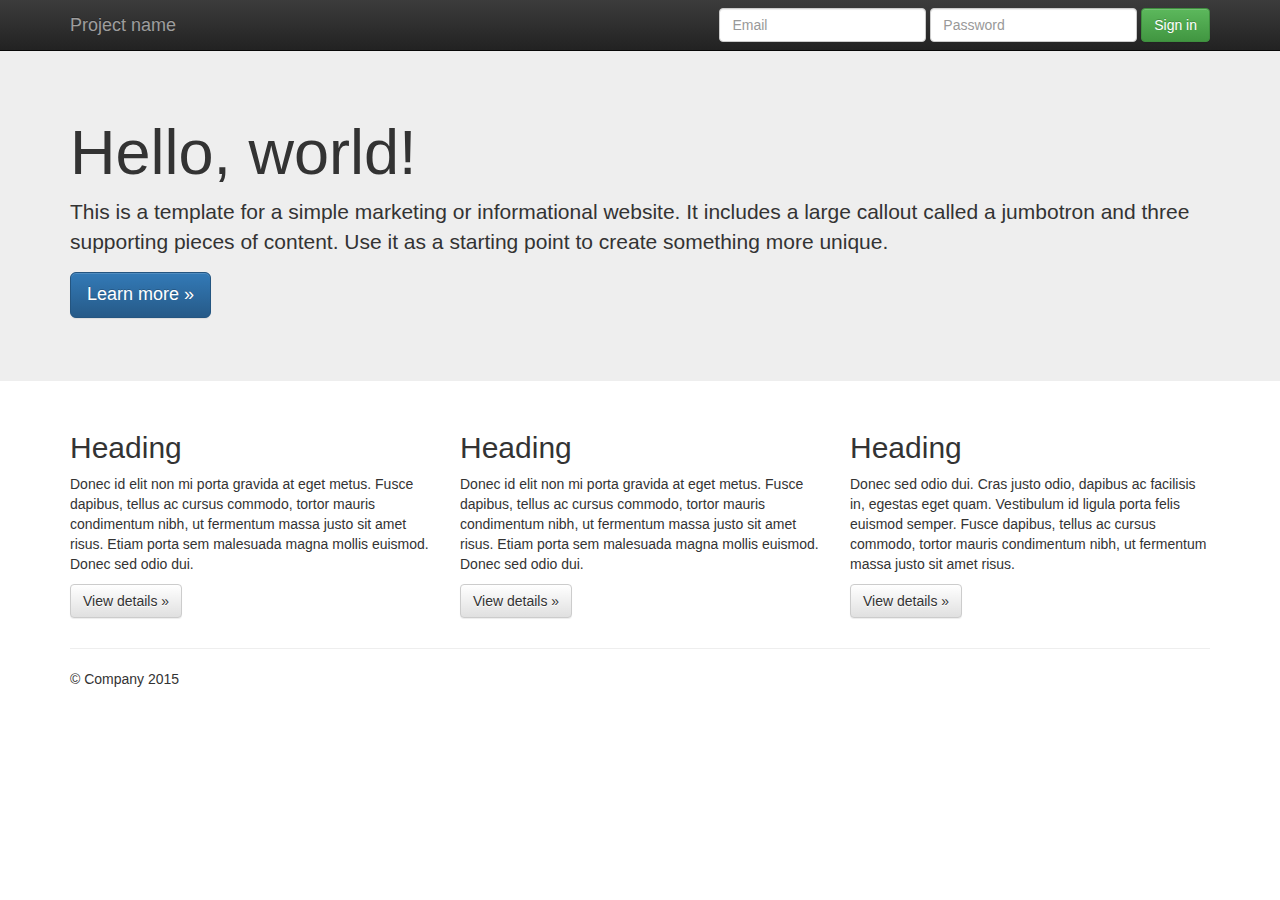
<file: Pruebas/Demo-01/index.html>
<!doctype html>
<!--[if lt IE 7]>      <html class="no-js lt-ie9 lt-ie8 lt-ie7" lang=""> <![endif]-->
<!--[if IE 7]>         <html class="no-js lt-ie9 lt-ie8" lang=""> <![endif]-->
<!--[if IE 8]>         <html class="no-js lt-ie9" lang=""> <![endif]-->
<!--[if gt IE 8]><!--> <html class="no-js" lang=""> <!--<![endif]-->
    <head>
        <meta charset="utf-8">
        <meta http-equiv="X-UA-Compatible" content="IE=edge,chrome=1">
        <title></title>
        <meta name="description" content="">
        <meta name="viewport" content="width=device-width, initial-scale=1">
        <link rel="apple-touch-icon" href="apple-touch-icon.png">

        <link rel="stylesheet" href="css/bootstrap.min.css">
        <style>
            body {
                padding-top: 50px;
                padding-bottom: 20px;
            }
        </style>
        <link rel="stylesheet" href="css/bootstrap-theme.min.css">
        <link rel="stylesheet" href="css/main.css">

        <script src="js/vendor/modernizr-2.8.3-respond-1.4.2.min.js"></script>
    </head>
    <body>
        <!--[if lt IE 8]>
            <p class="browserupgrade">You are using an <strong>outdated</strong> browser. Please <a href="http://browsehappy.com/">upgrade your browser</a> to improve your experience.</p>
        <![endif]-->
    <nav class="navbar navbar-inverse navbar-fixed-top" role="navigation">
      <div class="container">
        <div class="navbar-header">
          <button type="button" class="navbar-toggle collapsed" data-toggle="collapse" data-target="#navbar" aria-expanded="false" aria-controls="navbar">
            <span class="sr-only">Toggle navigation</span>
            <span class="icon-bar"></span>
            <span class="icon-bar"></span>
            <span class="icon-bar"></span>
          </button>
          <a class="navbar-brand" href="#">Project name</a>
        </div>
        <div id="navbar" class="navbar-collapse collapse">
          <form class="navbar-form navbar-right" role="form">
            <div class="form-group">
              <input type="text" placeholder="Email" class="form-control">
            </div>
            <div class="form-group">
              <input type="password" placeholder="Password" class="form-control">
            </div>
            <button type="submit" class="btn btn-success">Sign in</button>
          </form>
        </div><!--/.navbar-collapse -->
      </div>
    </nav>

    <!-- Main jumbotron for a primary marketing message or call to action -->
    <div class="jumbotron">
      <div class="container">
        <h1>Hello, world!</h1>
        <p>This is a template for a simple marketing or informational website. It includes a large callout called a jumbotron and three supporting pieces of content. Use it as a starting point to create something more unique.</p>
        <p><a class="btn btn-primary btn-lg" href="#" role="button">Learn more &raquo;</a></p>
      </div>
    </div>

    <div class="container">
      <!-- Example row of columns -->
      <div class="row">
        <div class="col-md-4">
          <h2>Heading</h2>
          <p>Donec id elit non mi porta gravida at eget metus. Fusce dapibus, tellus ac cursus commodo, tortor mauris condimentum nibh, ut fermentum massa justo sit amet risus. Etiam porta sem malesuada magna mollis euismod. Donec sed odio dui. </p>
          <p><a class="btn btn-default" href="#" role="button">View details &raquo;</a></p>
        </div>
        <div class="col-md-4">
          <h2>Heading</h2>
          <p>Donec id elit non mi porta gravida at eget metus. Fusce dapibus, tellus ac cursus commodo, tortor mauris condimentum nibh, ut fermentum massa justo sit amet risus. Etiam porta sem malesuada magna mollis euismod. Donec sed odio dui. </p>
          <p><a class="btn btn-default" href="#" role="button">View details &raquo;</a></p>
       </div>
        <div class="col-md-4">
          <h2>Heading</h2>
          <p>Donec sed odio dui. Cras justo odio, dapibus ac facilisis in, egestas eget quam. Vestibulum id ligula porta felis euismod semper. Fusce dapibus, tellus ac cursus commodo, tortor mauris condimentum nibh, ut fermentum massa justo sit amet risus.</p>
          <p><a class="btn btn-default" href="#" role="button">View details &raquo;</a></p>
        </div>
      </div>

      <hr>

      <footer>
        <p>&copy; Company 2015</p>
      </footer>
    </div> <!-- /container -->        <script src="//ajax.googleapis.com/ajax/libs/jquery/1.11.2/jquery.min.js"></script>
        <script>window.jQuery || document.write('<script src="js/vendor/jquery-1.11.2.min.js"><\/script>')</script>

        <script src="js/vendor/bootstrap.min.js"></script>

        <script src="js/main.js"></script>

        <!-- Google Analytics: change UA-XXXXX-X to be your site's ID. -->
        <script>
            (function(b,o,i,l,e,r){b.GoogleAnalyticsObject=l;b[l]||(b[l]=
            function(){(b[l].q=b[l].q||[]).push(arguments)});b[l].l=+new Date;
            e=o.createElement(i);r=o.getElementsByTagName(i)[0];
            e.src='//www.google-analytics.com/analytics.js';
            r.parentNode.insertBefore(e,r)}(window,document,'script','ga'));
            ga('create','UA-XXXXX-X','auto');ga('send','pageview');
        </script>
    </body>
</html>
</file>
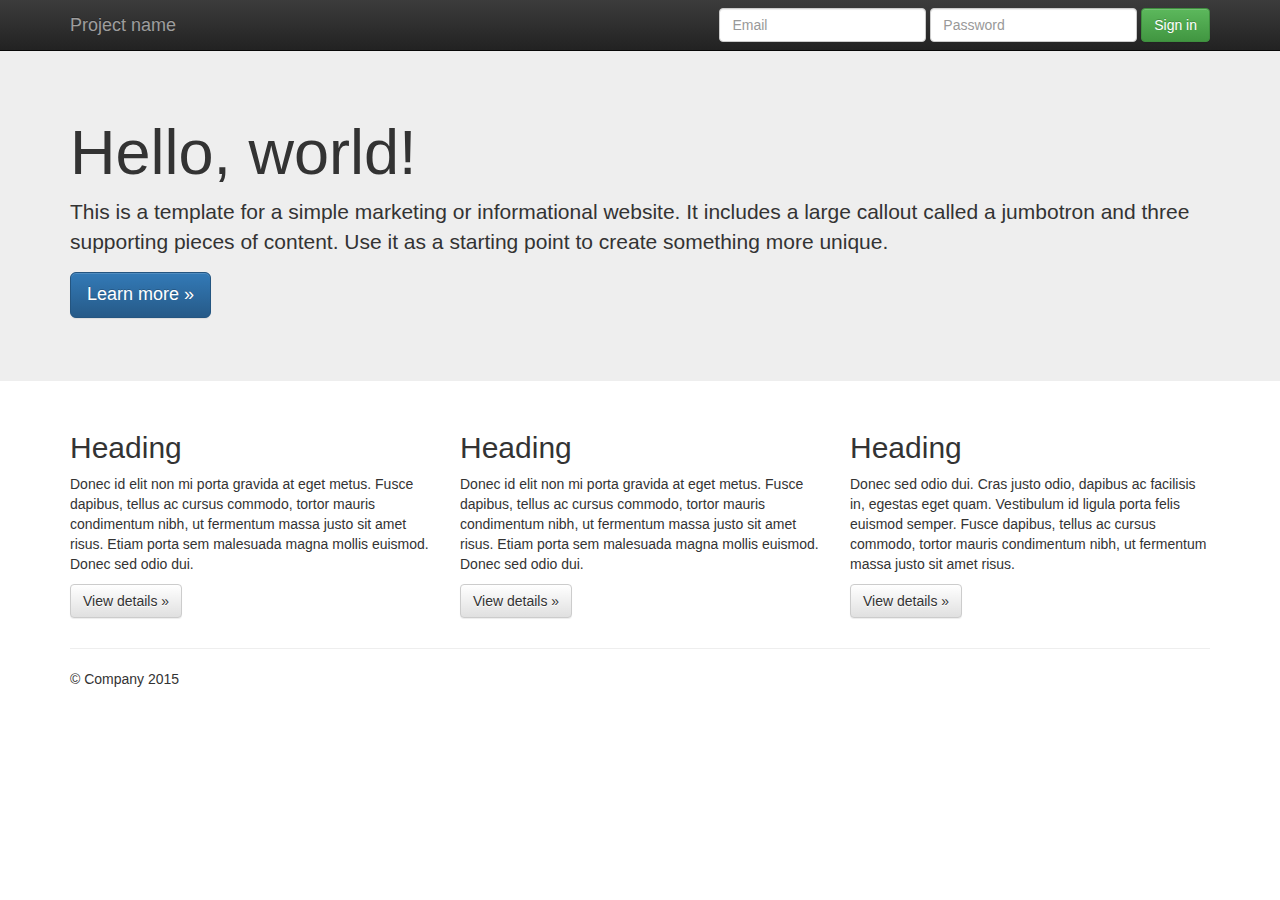
<file: Pruebas/Demo-02/index.html>
<!doctype html>
<!--[if lt IE 7]>      <html class="no-js lt-ie9 lt-ie8 lt-ie7" lang=""> <![endif]-->
<!--[if IE 7]>         <html class="no-js lt-ie9 lt-ie8" lang=""> <![endif]-->
<!--[if IE 8]>         <html class="no-js lt-ie9" lang=""> <![endif]-->
<!--[if gt IE 8]><!-->
<html class="no-js" lang="">
<!--<![endif]-->

<head>
  <meta charset="utf-8">
  <meta http-equiv="X-UA-Compatible" content="IE=edge,chrome=1">
  <title>Pruebas con el demo02</title>
  <meta name="description" content="">
  <meta name="viewport" content="width=device-width, initial-scale=1">
  <link rel="apple-touch-icon" href="apple-touch-icon.png">

  <link rel="stylesheet" href="css/bootstrap.min.css">
  <style>
    body {
      padding-top: 50px;
      padding-bottom: 20px;
    }
  </style>
  <link rel="stylesheet" href="css/bootstrap-theme.min.css">
  <link rel="stylesheet" href="css/main.css">

  <script src="js/vendor/modernizr-2.8.3-respond-1.4.2.min.js"></script>
</head>

<body>
  <!--[if lt IE 8]>
            <p class="browserupgrade">You are using an <strong>outdated</strong> browser. Please <a href="http://browsehappy.com/">upgrade your browser</a> to improve your experience.</p>
        <![endif]-->
  <nav class="navbar navbar-inverse navbar-fixed-top" role="navigation">
    <div class="container">
      <div class="navbar-header">
        <button type="button" class="navbar-toggle collapsed" data-toggle="collapse" data-target="#navbar"
          aria-expanded="false" aria-controls="navbar">
          <span class="sr-only">Toggle navigation</span>
          <span class="icon-bar"></span>
          <span class="icon-bar"></span>
          <span class="icon-bar"></span>
        </button>
        <a class="navbar-brand" href="#">Project name</a>
      </div>
      <div id="navbar" class="navbar-collapse collapse">
        <form class="navbar-form navbar-right" role="form">
          <div class="form-group">
            <input type="text" placeholder="Email" class="form-control">
          </div>
          <div class="form-group">
            <input type="password" placeholder="Password" class="form-control">
          </div>
          <button type="submit" class="btn btn-success">Sign in</button>
        </form>
      </div>
      <!--/.navbar-collapse -->
    </div>
  </nav>

  <!-- Main jumbotron for a primary marketing message or call to action -->
  <div class="jumbotron">
    <div class="container">
      <h1>Hello, world!</h1>
      <p>This is a template for a simple marketing or informational website. It includes a large callout called a
        jumbotron and three supporting pieces of content. Use it as a starting point to create something more unique.
      </p>
      <p><a class="btn btn-primary btn-lg" href="#" role="button">Learn more &raquo;</a></p>
    </div>
  </div>

  <div class="container">
    <!-- Example row of columns -->
    <div class="row">
      <div class="col-md-4">
        <h2>Heading</h2>
        <p>Donec id elit non mi porta gravida at eget metus. Fusce dapibus, tellus ac cursus commodo, tortor mauris
          condimentum nibh, ut fermentum massa justo sit amet risus. Etiam porta sem malesuada magna mollis euismod.
          Donec sed odio dui. </p>
        <p><a class="btn btn-default" href="#" role="button">View details &raquo;</a></p>
      </div>
      <div class="col-md-4">
        <h2>Heading</h2>
        <p>Donec id elit non mi porta gravida at eget metus. Fusce dapibus, tellus ac cursus commodo, tortor mauris
          condimentum nibh, ut fermentum massa justo sit amet risus. Etiam porta sem malesuada magna mollis euismod.
          Donec sed odio dui. </p>
        <p><a class="btn btn-default" href="#" role="button">View details &raquo;</a></p>
      </div>
      <div class="col-md-4">
        <h2>Heading</h2>
        <p>Donec sed odio dui. Cras justo odio, dapibus ac facilisis in, egestas eget quam. Vestibulum id ligula porta
          felis euismod semper. Fusce dapibus, tellus ac cursus commodo, tortor mauris condimentum nibh, ut fermentum
          massa justo sit amet risus.</p>
        <p><a class="btn btn-default" href="#" role="button">View details &raquo;</a></p>
      </div>
    </div>

    <hr>

    <footer>
      <p>&copy; Company 2015</p>
    </footer>
  </div> <!-- /container -->
  <script src="//ajax.googleapis.com/ajax/libs/jquery/1.11.2/jquery.min.js"></script>
  <script>window.jQuery || document.write('<script src="js/vendor/jquery-1.11.2.min.js"><\/script>')</script>

  <script src="js/vendor/bootstrap.min.js"></script>

  <script src="js/main.js"></script>

  <!-- Google Analytics: change UA-XXXXX-X to be your site's ID. -->
  <script>
      (function (b, o, i, l, e, r) {
        b.GoogleAnalyticsObject = l; b[l] || (b[l] =
          function () { (b[l].q = b[l].q || []).push(arguments) }); b[l].l = +new Date;
        e = o.createElement(i); r = o.getElementsByTagName(i)[0];
        e.src = '//www.google-analytics.com/analytics.js';
        r.parentNode.insertBefore(e, r)
      }(window, document, 'script', 'ga'));
    ga('create', 'UA-XXXXX-X', 'auto'); ga('send', 'pageview');
  </script>
</body>

</html>
</file>
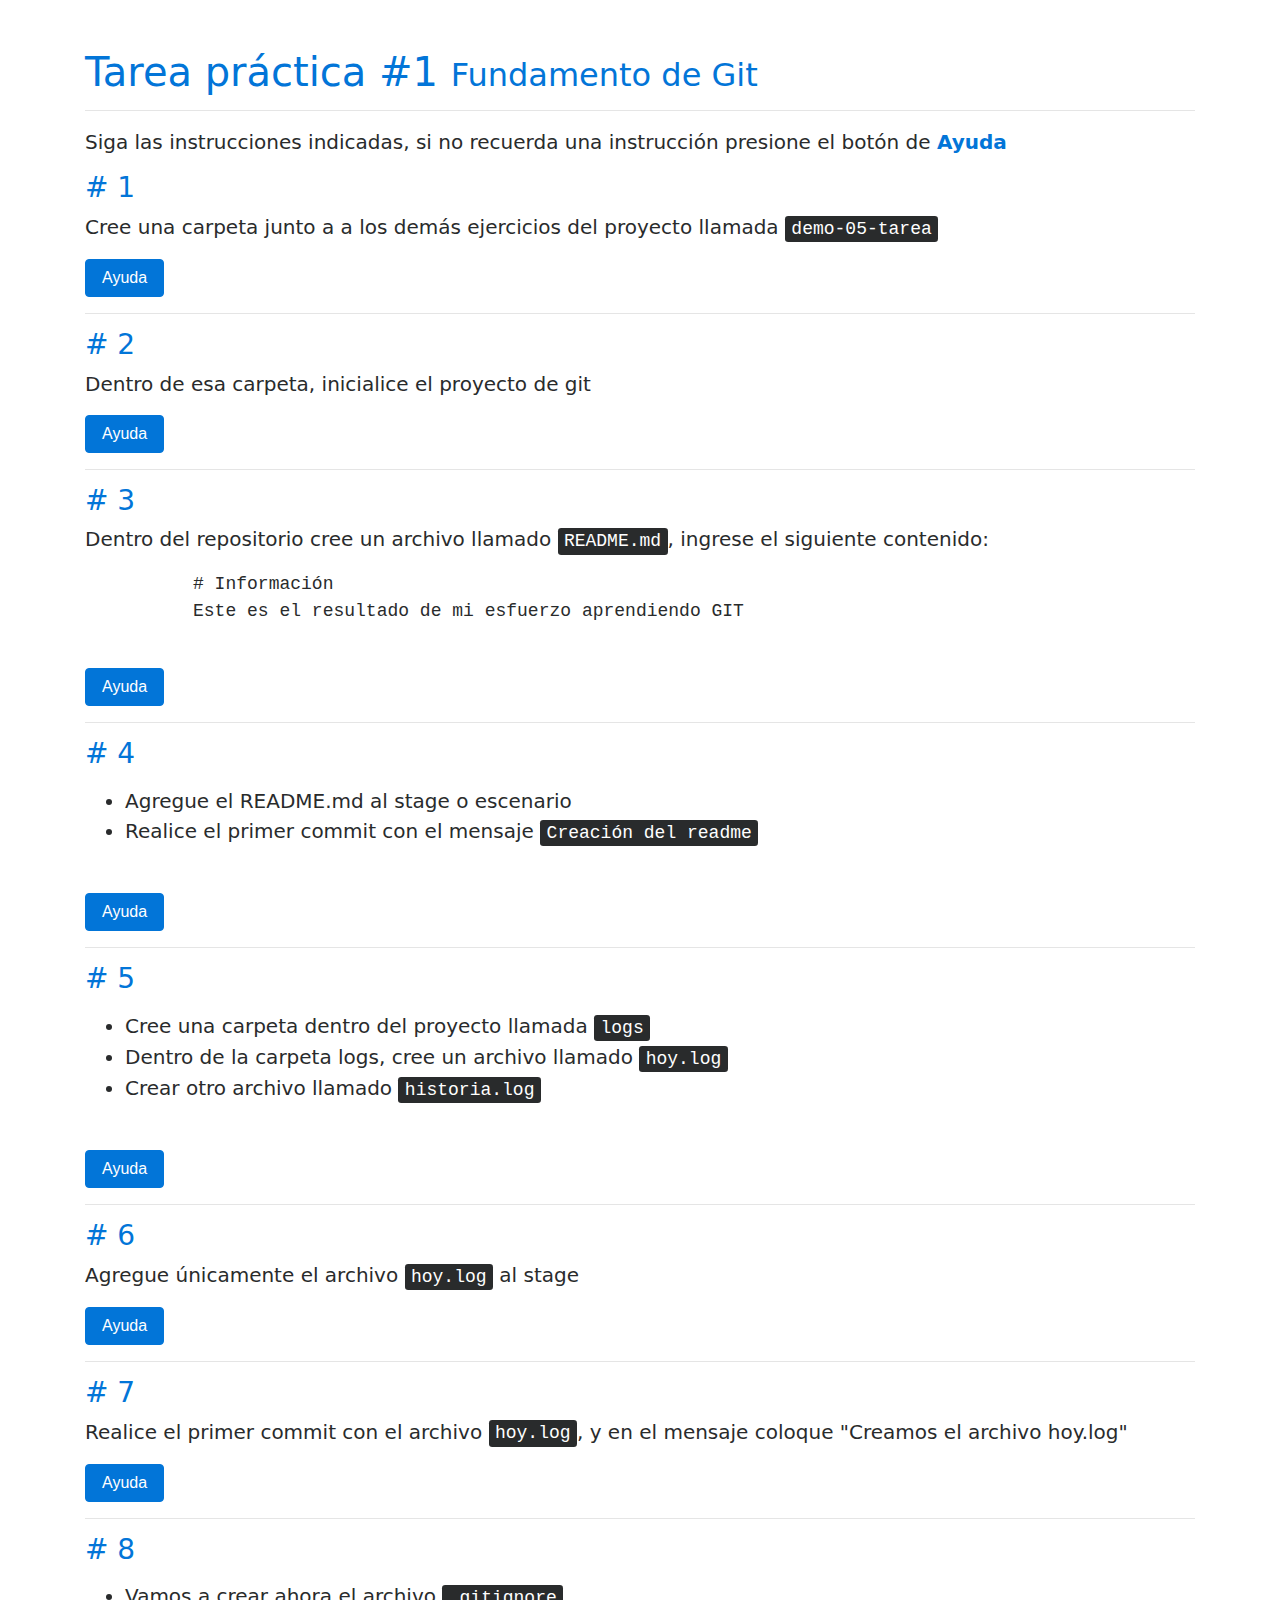
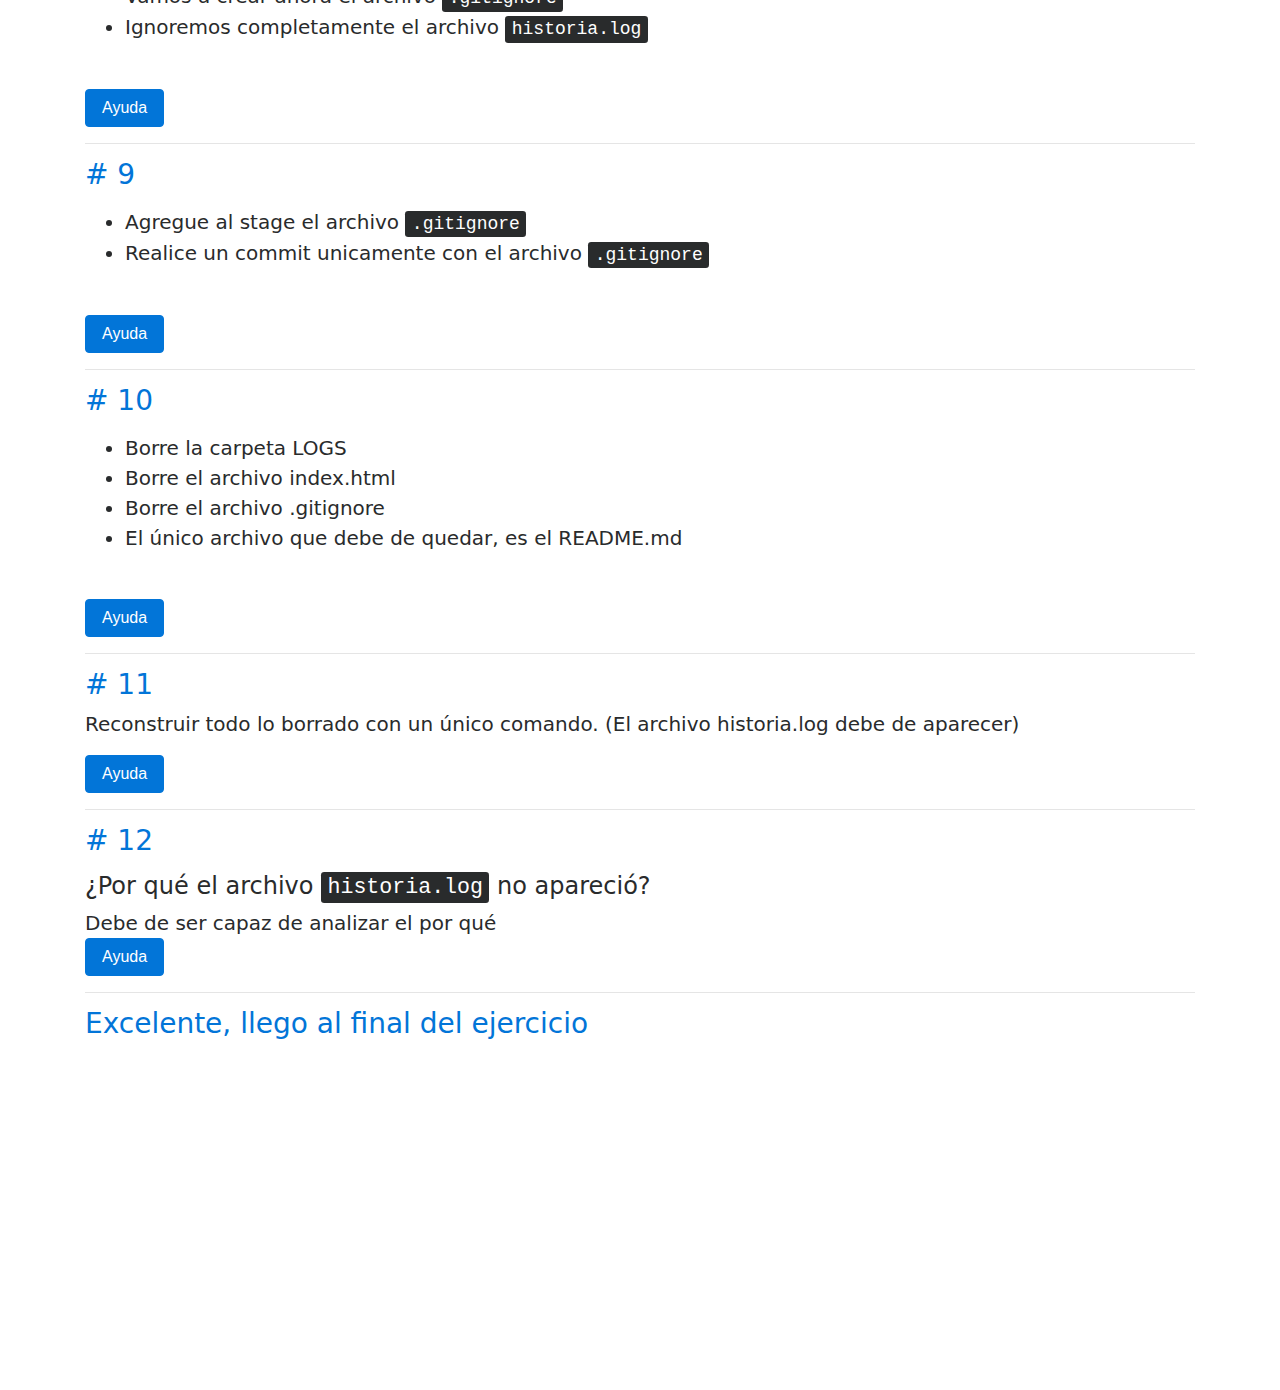
<file: T1_GIT_Basico/Demo-05-tarea/index.html>
<!DOCTYPE html>
<html>
  <head>
    <meta charset="utf-8">
    <meta name="viewport" content="width=device-width, initial-scale=1.0">

    <title>Tarea de Git - Fernando Herrera</title>

    <link rel="stylesheet" href="assets/bootstrap.min.css">
    <link rel="stylesheet" href="assets/estilo.css">

  </head>
  <body>

    <div class="container main-container">
      <h1>Tarea práctica #1 <small>Fundamento de Git</small></h1>
      <hr>
      <p>
        Siga las instrucciones indicadas, si no recuerda una instrucción presione el botón de <strong class="text-primary">Ayuda</strong>
      </p>

      <h3># 1</h3>
      <p>
        Cree una carpeta junto a a los demás ejercicios del proyecto llamada
        <kbd>demo-05-tarea</kbd>

        <div class="solucion">
          <img src="assets/img/paso-1.png" class="img-fluid">
        </div>
        <button type="button" class="btn btn-primary">Ayuda</button>
      </p>
      <hr>


      <h3># 2</h3>
      <p>
        Dentro de esa carpeta, inicialice el proyecto de git

        <div class="solucion">
            <pre class="alert alert-success">git init</pre>
        </div>
        <button type="button" class="btn btn-primary">Ayuda</button>
      </p>
      <hr>


      <h3># 3</h3>
      <p>
        Dentro del repositorio cree un archivo llamado <kbd>README.md</kbd>, ingrese el siguiente contenido:
        <br>
        <pre>
          # Información
          Este es el resultado de mi esfuerzo aprendiendo GIT
        </pre>

        <div class="solucion">
            <img src="assets/img/paso-2.png" class="img-fluid">
        </div>
        <button type="button" class="btn btn-primary">Ayuda</button>
      </p>
      <hr>

      <h3># 4</h3>
      <p>
        <ul>
          <li>Agregue el README.md al stage o escenario</li>
          <li>Realice el primer commit con el mensaje <kbd>Creación del readme</kbd></li>
        </ul>
        <br>

        <div class="solucion">
          <pre>
            git add -A
            git commit -m "Creación del readme"
          </pre>
            <img src="assets/img/paso-3.png" class="img-fluid">
        </div>
        <button type="button" class="btn btn-primary">Ayuda</button>
      </p>
      <hr>


      <h3># 5</h3>
      <p>
        <ul>
          <li>Cree una carpeta dentro del proyecto llamada <kbd>logs</kbd></li>
          <li>Dentro de la carpeta logs, cree un archivo llamado <kbd>hoy.log</kbd></li>
          <li>Crear otro archivo llamado <kbd>historia.log</kbd></li>
        </ul>
        <br>

        <div class="solucion">
            <img src="assets/img/paso-4.png" class="img-fluid">
        </div>
        <button type="button" class="btn btn-primary">Ayuda</button>
      </p>
      <hr>

      <h3># 6</h3>
      <p>

        Agregue únicamente el archivo <kbd>hoy.log</kbd> al stage

        <br>

        <div class="solucion">
            <img src="assets/img/paso-6.png" class="img-fluid">
        </div>
        <button type="button" class="btn btn-primary">Ayuda</button>
      </p>
      <hr>


      <h3># 7</h3>
      <p>

        Realice el primer commit con el archivo <kbd>hoy.log</kbd>, y en el mensaje coloque "Creamos el archivo hoy.log"

        <br>

        <div class="solucion">
            <img src="assets/img/paso-7.png" class="img-fluid">
        </div>
        <button type="button" class="btn btn-primary">Ayuda</button>
      </p>
      <hr>



      <h3># 8</h3>
      <p>
        <ul>
          <li>Vamos a crear ahora el archivo <kbd>.gitignore</kbd></li>
          <li>Ignoremos completamente el archivo <kbd>historia.log</kbd></li>
        </ul>


        <br>

        <div class="solucion">
            <img src="assets/img/paso-8.png" class="img-fluid">
        </div>
        <button type="button" class="btn btn-primary">Ayuda</button>
      </p>
      <hr>

      <h3># 9</h3>
      <p>
        <ul>
          <li>Agregue al stage el archivo <kbd>.gitignore</kbd></li>
          <li>Realice un commit unicamente con el archivo <kbd>.gitignore</kbd></li>
        </ul>


        <br>

        <div class="solucion">
            <img src="assets/img/paso-9.png" class="img-fluid">
        </div>
        <button type="button" class="btn btn-primary">Ayuda</button>
      </p>
      <hr>

      <h3># 10</h3>
      <p>
        <ul>
          <li>Borre la carpeta LOGS</li>
          <li>Borre el archivo index.html</li>
          <li>Borre el archivo .gitignore</li>
          <li>El único archivo que debe de quedar, es el README.md</li>
        </ul>


        <br>

        <div class="solucion">
            <img src="assets/img/paso-10.png" class="img-fluid">
        </div>
        <button type="button" class="btn btn-primary">Ayuda</button>
      </p>
      <hr>

      <h3># 11</h3>
      <p>
        Reconstruir todo lo borrado con un único comando. (El archivo historia.log debe de aparecer)


        <br>

        <div class="solucion">
            <img src="assets/img/paso-11.png" class="img-fluid">
        </div>
        <button type="button" class="btn btn-primary">Ayuda</button>
      </p>
      <hr>

      <h3># 12</h3>
      <p>
        <h4>¿Por qué el archivo <kbd>historia.log</kbd> no apareció?</h4>
        Debe de ser capaz de analizar el por qué


        <br>

        <div class="solucion">
            <h4>Porque en ningún momento le pedimos a GIT que estuviera pendiente de sus cambios realizados al archivo historia.log</h4>
            Si usted tiene ese archivo, es porque lo agrego al stage y realizó al menos un commit que tenía ese archivo.
        </div>
        <button type="button" class="btn btn-primary">Ayuda</button>
      </p>
      <hr>


      <h3>Excelente, llego al final del ejercicio</h3>

    </div>


    <script src="assets/jquery.min.js" charset="utf-8"></script>
    <script src="assets/app.js" charset="utf-8"></script>

  </body>
</html>
</file>
<file: Pruebas/Demo-01/css/main.css>
/* ==========================================================================
   Author's custom styles
   ========================================================================== */
</file>
<file: Pruebas/Demo-02/css/main.css>
/* ==========================================================================
   Author's custom styles
   ========================================================================== */


   *{
      
   }
</file>
<file: T1_GIT_Basico/Demo-05-tarea/assets/estilo.css>
body{
  font-size: 20px;
  margin-bottom: 350px;
}

h1,h2,h3{
  color: #0275d8;
}

.main-container{
  margin-top: 50px;
}

.solucion{
  display: none;
}

img{
  margin-bottom: 20px;
}
</file>
